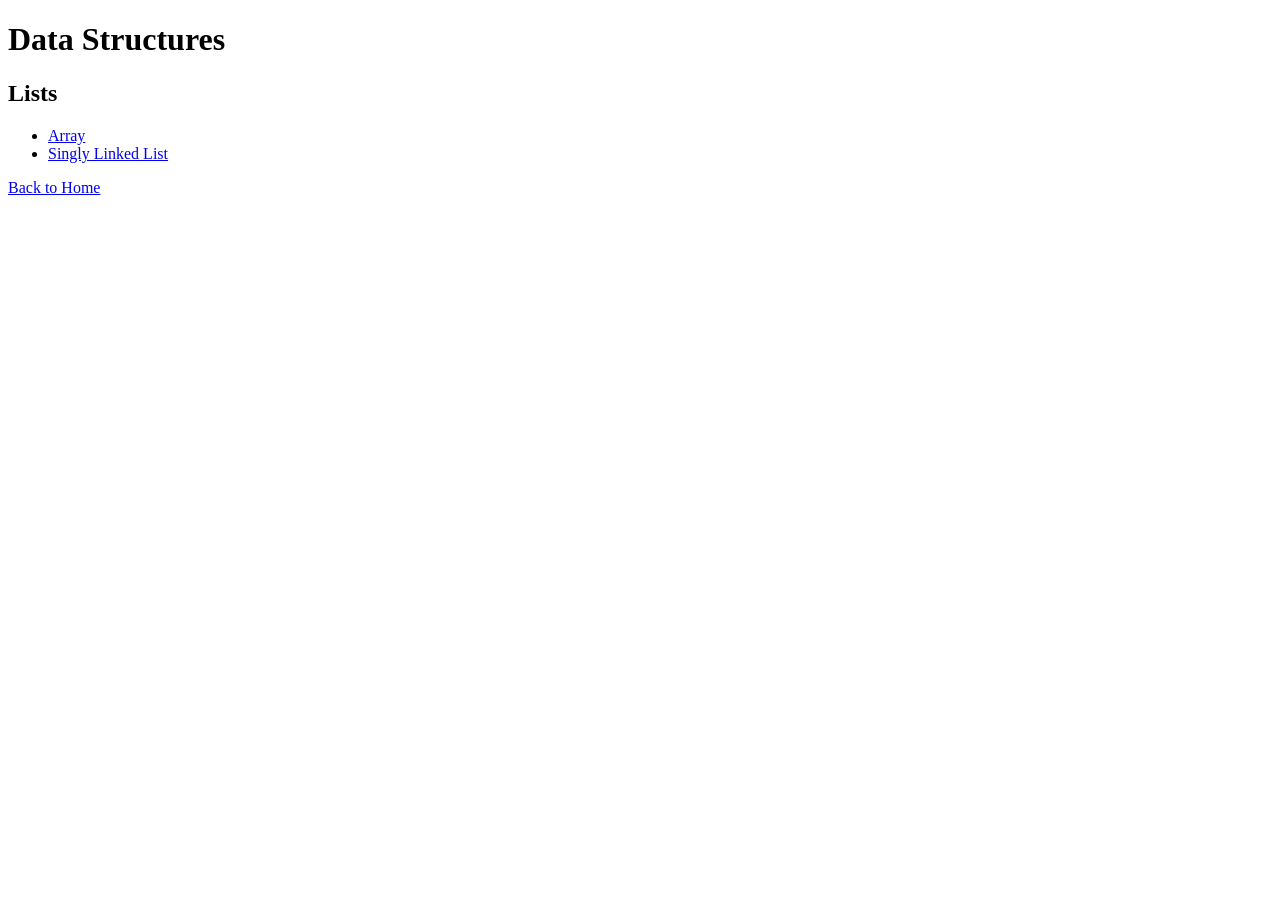
<file: data-structures/index.html>
<!DOCTYPE html>

<html lang="en">
<head>
    <meta charset="UTF-8">
    <meta name="viewport" content="width=device-width, initial-scale=1.0">

    <title>Data Structures</title>
</head>

<body>
    <main>
        <h1>Data Structures</h1>

        <section>
            <h2>Lists</h2>
            
            <ul>
                <li>
                    <a href="./lists/array/">Array</a>
                </li>
                <li>
                    <a href="./lists/singly-linked-list/">Singly Linked List</a>
                </li>
            </ul>
        </section>

        <a href="../">Back to Home</a>
    </main>
</body>
</html>
</file>
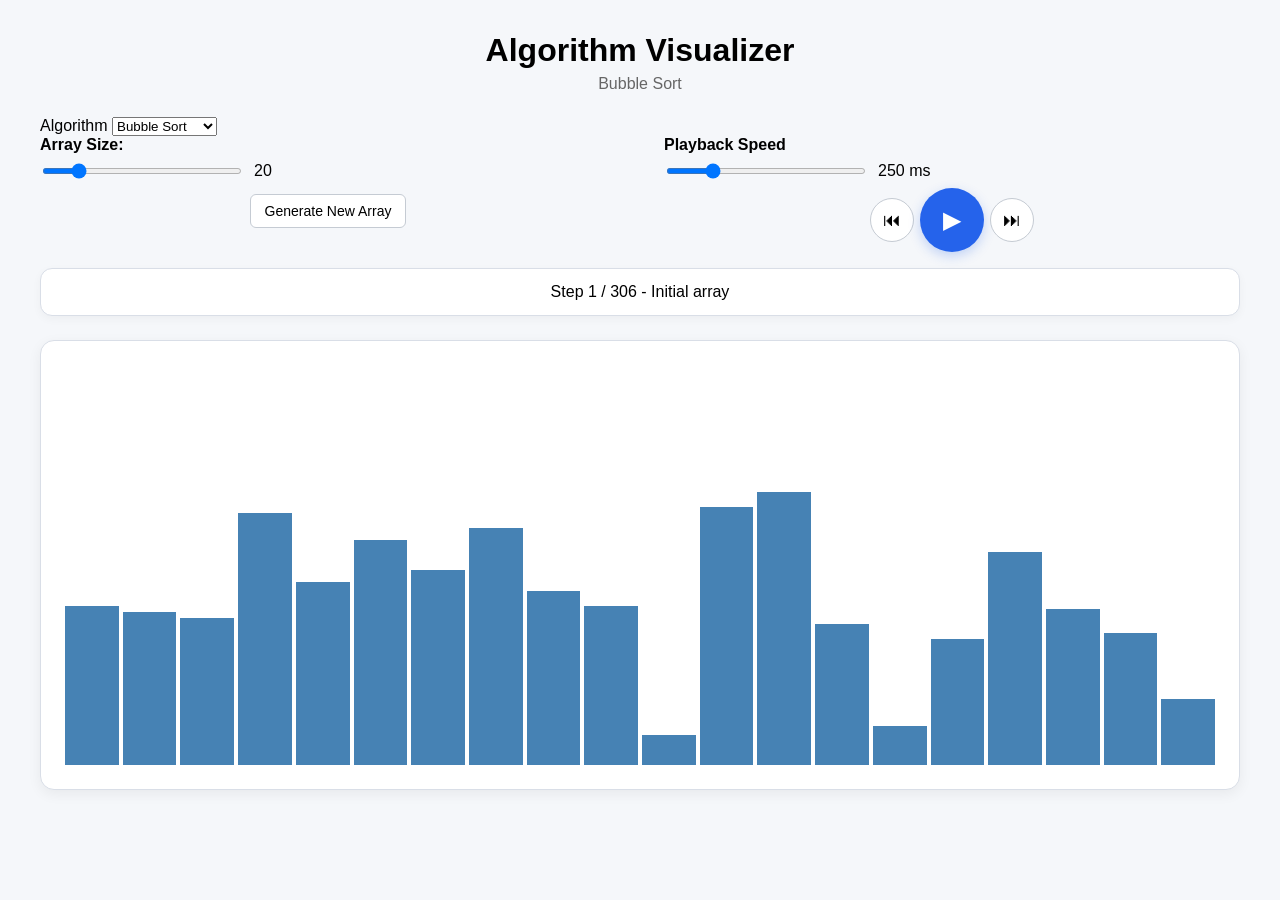
<file: sorting/index.html>
<!DOCTYPE html>

<html lang="en">
<head>
    <meta charset="UTF-8">
    <meta name="viewport" content="width=device-width, initial-scale=1.0">

    <title>Algorithm Visualizer</title>
    
    <link rel="stylesheet" href="style.css">
</head>

<body>
    <main class="app">
        <header class="app-header">
            <h1>Algorithm Visualizer</h1>
            <p id="algorithm-name"></p>
        </header>
        
        <div class="algorithm-control">
            <label for="algorithm-select">Algorithm</label>

            <select id="algorithm-select">
                <option value="bubble">Bubble Sort</option>
                <option value="selection">Selection Sort</option>
                <option value="insertion">Insertion Sort</option>
                <option value="quick">Quick Sort</option>
                <option value="merge">Merge Sort</option>
            </select>
        </div>

        <div class="slider-groups">

            <div class="array-controls">

                <div class="control-group">
                    <label for="array-size">Array Size:</label>

                    <div class="slider-row">
                        <input
                            type="range"
                            id="array-size"
                            min="5"
                            max="100"
                            value="20"
                        >

                        <span id="array-size-value"></span>
                    </div>
                </div>

                <button id="generate-button">Generate New Array</button>

            </div>
            
            <div class="playback-controls">

                <div class="control-group">
                    <label for="playback-speed">Playback Speed</label>
                    
                    <div class="slider-row">
                        <input
                            type="range"
                            id="playback-speed"
                            min="50"
                            max="1000"
                            value="250"
                            step="50"
                        >
                        <span id="playback-speed-value"></span>
                    </div>

                    <div class="step-buttons">
                        <button id="back-button">⏮</button>
                        <button id="play-pause-button">▶</button>
                        <button id="next-button">⏭</button>
                    </div>

                </div>
            </div>

        </div>

        <div id="step-status">
            Step 1 / 1
        </div>

        <div id="array-container"></div>
        <div id="merge-tree-container"></div>
    </main>
    
    <script type="module" src="script.js"></script>
</body>
</html>
</file>
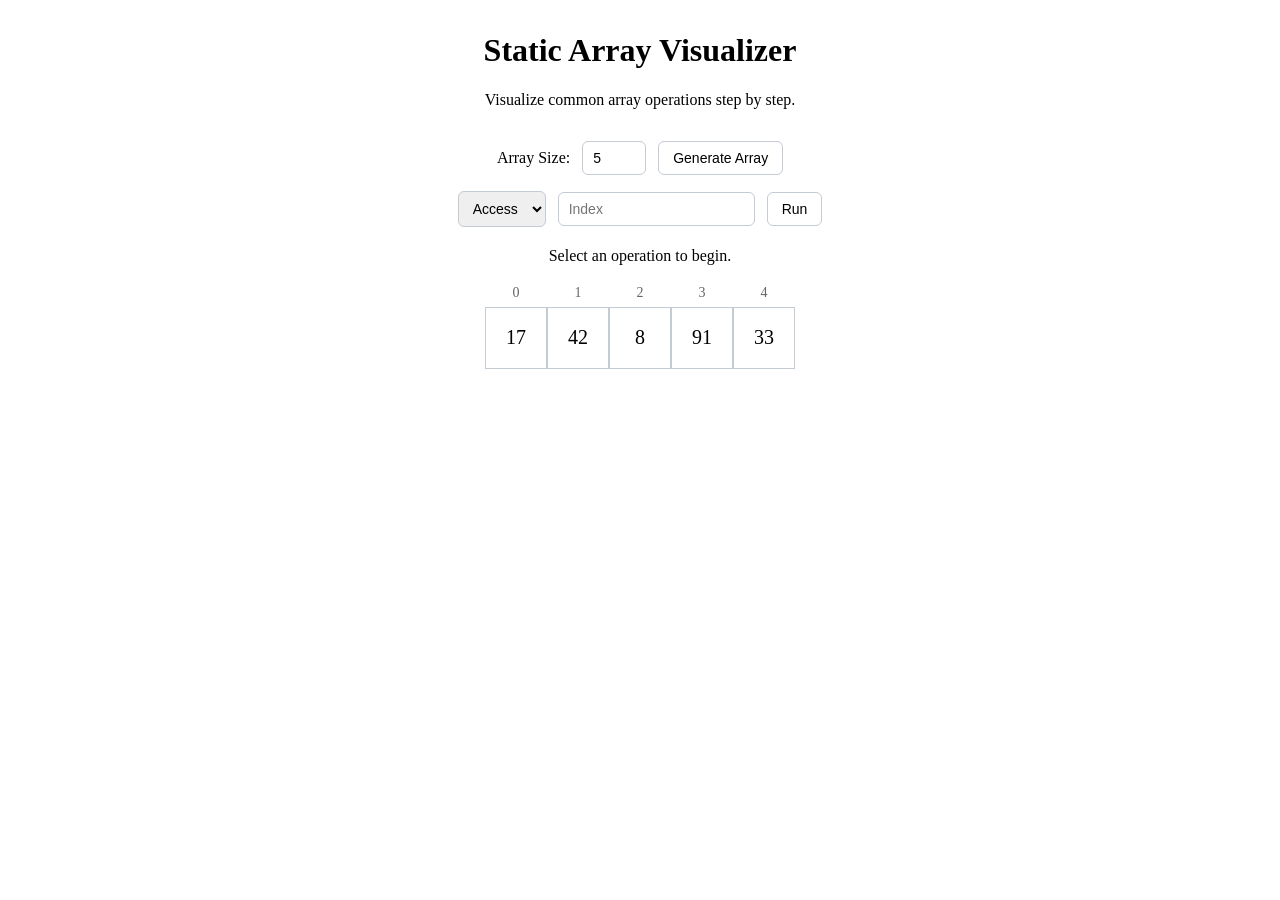
<file: data-structures/lists/array/index.html>
<!DOCTYPE html>

<html>
<head>
    <meta charset="UTF-8">
    <meta name="viewport" content="width=device-width, initial-scale=1.0">

    <title>Array Visualizer</title>

    <link rel="stylesheet" href="style.css">
</head>

<body>
    <main class="app">
        <header>
            <h1>Static Array Visualizer</h1>
            <p>
                Visualize common array operations step by step.
            </p>
        </header>

        <section class="array-generator">
            <label for="array-size">Array Size:</label>

            <input
                id="array-size"
                type="number"
                min="1"
                max="20"
                value="5"
            >

            <button id="generate-array">
                Generate Array
            </button>
        </section>

        <section class="array-controls">
            <select id="operation-select">
                <option value="access">Access</option>
                <option value="search">Search</option>
                <option value="update">Update</option>
            </select>

            <input
                id="operation-input"
                type="number"
                min="0"
                placeholder="Index"
            >

            <input
                id="value-input"
                type="number"
                placeholder="New Value"
                hidden
            >

            <button id="run-operation">Run</button>
        </section>

        <p id="operation-status">Select an operation to begin.</p>

        <section id="array-container"></section>
    </main>

    <script type="module" src="script.js"></script>
</body>
</html>
</file>
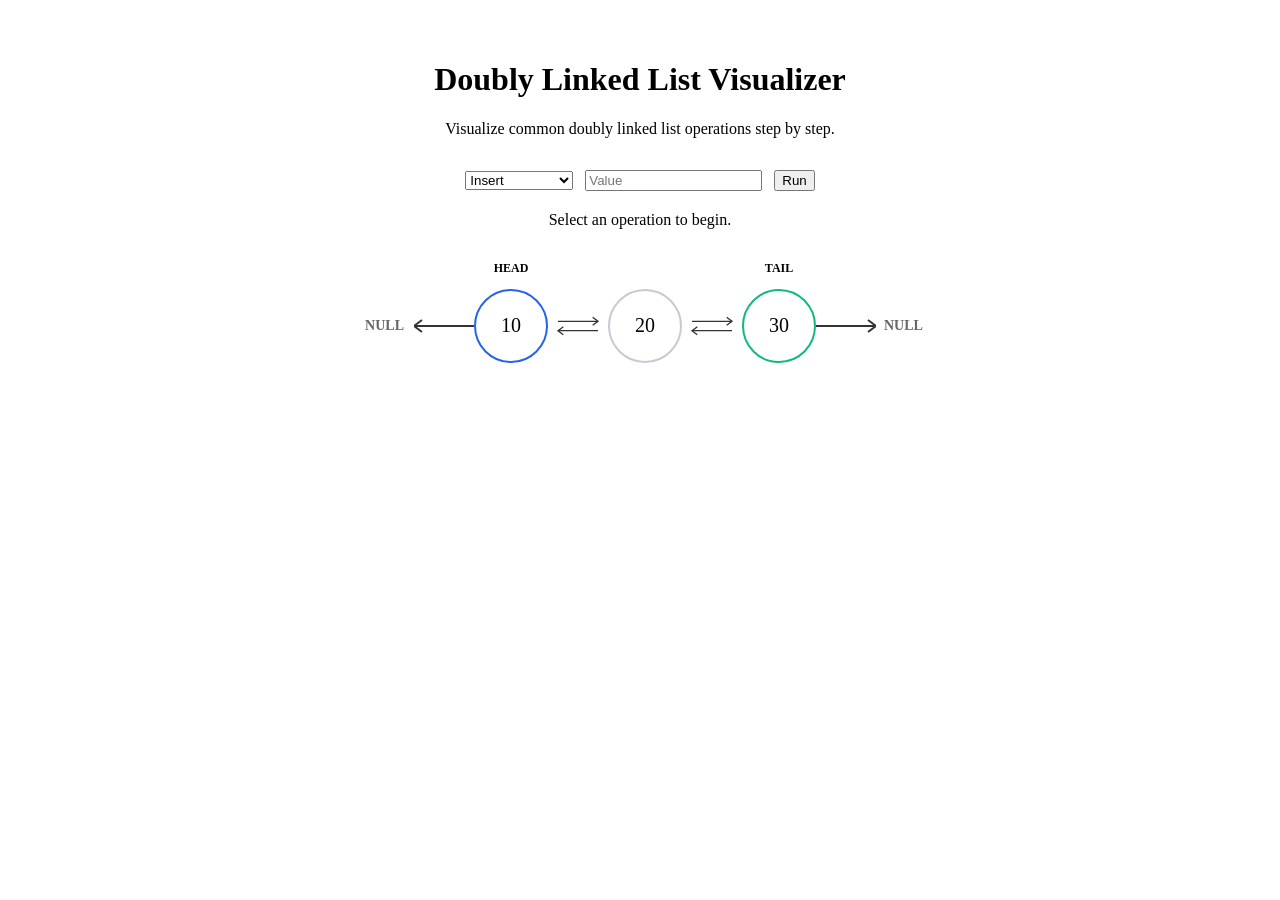
<file: data-structures/lists/doubly-linked-list/index.html>
<!DOCTYPE html>
<html lang="en">
<head>
    <meta charset="UTF-8">
    <meta name="viewport" content="width=device-width, initial-scale=1.0">

    <title>Doubly Linked List Visualizer</title>

    <link rel="stylesheet" href="style.css">
</head>

<body>
    <main class="app">
        <header>
            <h1>Doubly Linked List Visualizer</h1>
            <p>
                Visualize common doubly linked list operations step by step.
            </p>
        </header>

        <section class="list-controls">
            <select id="operation-select">
                <option value="insert">Insert</option>
                <option value="insert-in-order">Insert in Order</option>
                <option value="search">Search</option>
                <option value="delete">Delete</option>
                <option value="reverse">Reverse</option>
                <option value="clear">Clear</option>
            </select>

            <input
                id="operation-input"
                type="number"
                placeholder="Value"
            >

            <button id="run-operation">
                Run
            </button>
        </section>

        <p id="operation-status">
            Select an operation to begin.
        </p>

        <section id="list-container"></section>
    </main>

    <script type="module" src="script.js"></script>
</body>
</html>
</file>
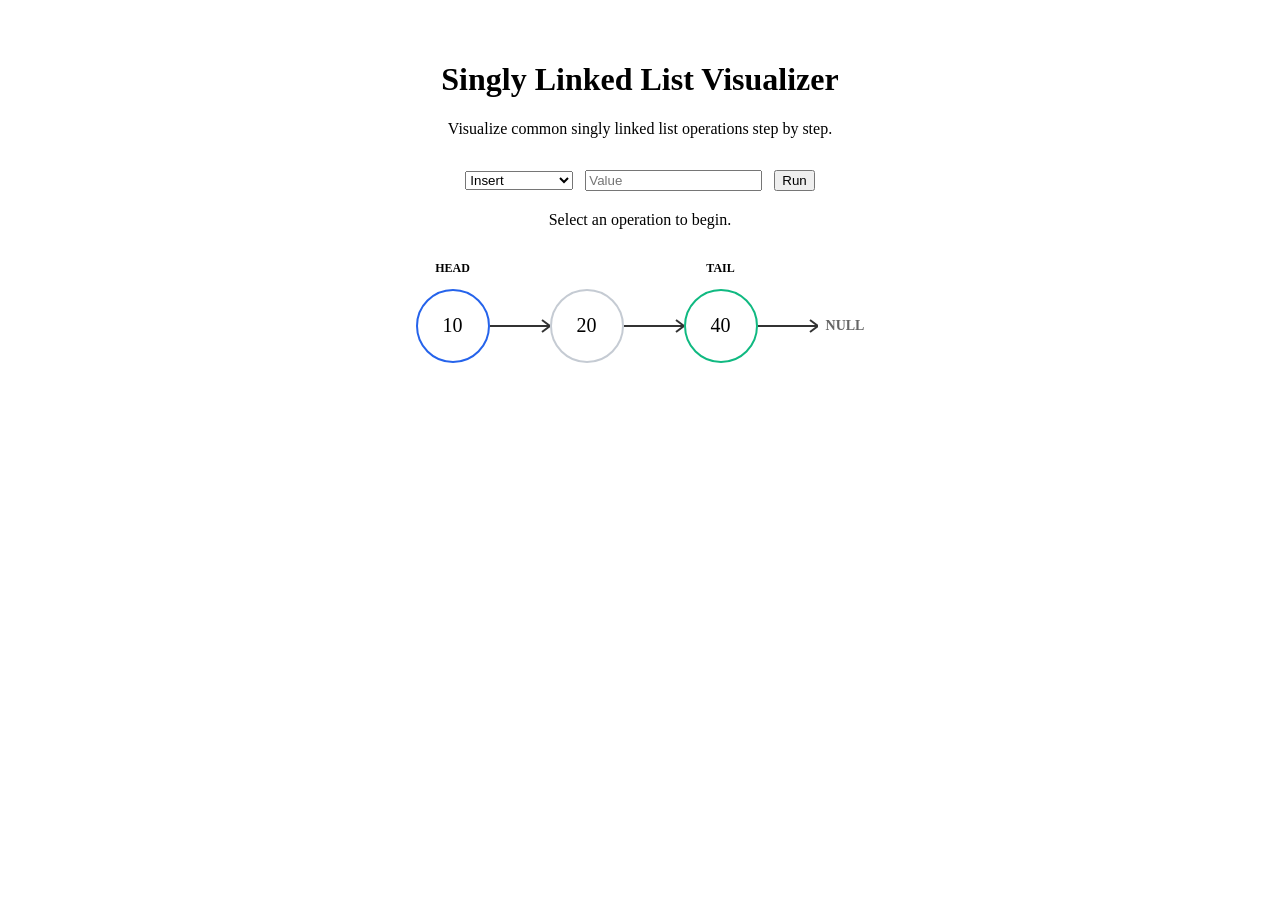
<file: data-structures/lists/singly-linked-list/index.html>
<!DOCTYPE html>
<html lang="en">
<head>
    <meta charset="UTF-8">
    <meta name="viewport" content="width=device-width, initial-scale=1.0">

    <title>Singly Linked List Visualizer</title>

    <link rel="stylesheet" href="style.css">
</head>

<body>
    <main class="app">
        <header>
            <h1>Singly Linked List Visualizer</h1>
            <p>
                Visualize common singly linked list operations step by step.
            </p>
        </header>

        <section class="list-controls">
            <select id="operation-select">
                <option value="insert">Insert</option>
                <option value="insert-in-order">Insert in Order</option>
                <option value="search">Search</option>
                <option value="delete">Delete</option>
                <option value="reverse">Reverse</option>
                <option value="clear">Clear</option>
            </select>

            <input
                id="operation-input"
                type="number"
                placeholder="Value"
            >

            <button id="run-operation">
                Run
            </button>
        </section>

        <p id="operation-status">
            Select an operation to begin.
        </p>

        <section id="list-container"></section>
    </main>

    <script type="module" src="script.js"></script>
</body>
</html>
</file>
<file: sorting/style.css>
body {
    margin: 0;
    font-family: Arial, sans-serif;
    background-color: #f5f7fa;
}

.app {
    max-width: 1200px;
    margin: 0 auto;
    padding: 32px;
}

.app-header {
    text-align: center;
    margin-bottom: 24px;
}

.app-header h1 {
    margin: 0;
}

.app-header p {
    margin-top: 6px;
    margin-bottom: 0;
    color: #666;
}

.controls {
    display: flex;
    flex-direction: column;
    gap: 20px;

    padding: 24px;
    margin-bottom: 24px;

    background-color: white;
    border: 1px solid #d9dee7;
    border-radius: 14px;

    box-shadow: 0 4px 14px rgba(0, 0, 0, 0.06);
}

.control-group {
    flex: 1;
    display: flex;
    flex-direction: column;
    gap: 8px;
}

.control-group label {
    font-weight: 600;
    font-size: 16px;
}

.slider-groups {
    display: flex;
    gap: 48px;
    align-items: flex-start;
}

.array-controls,
.playback-controls {
    display: flex;
    flex-direction: column;
    gap: 14px;
    flex: 1;
}

.slider-row {
    display: flex;
    align-items: center;
    gap: 10px;
}

.slider-row input[type="range"] {
    width: 200px;
    height: 6px;
}

.slider-row input[type="range"]::-moz-range-track {
    height: 6px;
    background-color: #d9dee7;
    border-radius: 3px;
}

.slider-row input[type="range"]::-moz-range-thumb {
    width: 18px;
    height: 18px;

    background-color: #2563eb;
    border: 2px solid white;
    border-radius: 50%;

    cursor: pointer;
}

.slider-row input[type="range"]::-moz-range-progress {
    height: 6px;
    background-color: #2563eb;
    border-radius: 3px;
}

.button-row {
    display: flex;
    align-items: center;
    gap: 24px;
}

.step-buttons,
.playback-buttons {
    display: flex;
    align-items: center;
    gap: 6px;
}

.step-buttons {
    align-self: center;
}

button {
    padding: 8px 14px;
    border: 1px solid #c5cbd3;
    border-radius: 6px;
    background-color: white;
    font-size: 14px;
    cursor: pointer;
}

button:hover {
    background-color: #eef1f5;
}

#play-pause-button {
    width: 64px;
    height: 64px;

    padding: 0;
    border-radius: 50%;

    font-size: 24px;

    background-color: #2563eb;
    color: white;
    border: none;

    box-shadow: 0 4px 12px rgba(37, 99, 235, 0.25);
}

#play-pause-button:hover {
    background-color: #1d4ed8;
}

#back-button,
#next-button {
    width: 44px;
    height: 44px;

    padding: 0;
    border-radius: 50%;

    font-size: 18px;
}

#generate-button {
    align-self: center;
}

#step-status {
    margin-top: 16px;
    margin-bottom: 24px;

    padding: 14px 18px;

    text-align: center;

    background-color: white;
    border: 1px solid #d9dee7;
    border-radius: 12px;

    box-shadow: 0 3px 10px rgba(0, 0, 0, 0.04);
}

#array-container {
    display: flex;
    align-items: flex-end;

    height: 400px;
    gap: 4px;

    padding: 24px;

    background-color: white;
    border: 1px solid #d9dee7;
    border-radius: 14px;

    box-shadow: 0 4px 14px rgba(0, 0, 0, 0.06);
}

.bar {
    flex: 1;
    background-color: steelblue;
}

.compare {
    background-color: orange;
}

.swap {
    background-color: red;
}

.shift {
    background-color: purple;
}

.insert {
    background-color: green;
}

.pivot {
    background-color: silver;
}

.write {
    background-color: teal;
}

.split-boundary {
    margin-right: 24px;
}

.inactive {
    opacity: 0.3;
}

/* Merge Sort tree */

#merge-tree-container {
    display: none;

    grid-template-columns: repeat(var(--merge-columns), 1fr);
    grid-auto-rows: 44px;

    align-items: center;

    padding: 24px;

    position: relative;

    background-color: white;
    border: 1px solid #d9dee7;
    border-radius: 14px;

    box-shadow: 0 4px 14px rgba(0, 0, 0, 0.06);
}

.merge-grid-node {
    display: flex;
    justify-content: center;
    align-items: flex-start;
}

.merge-list {
    width: fit-content;

    display: flex;
    gap: 6px;

    padding: 8px 12px;

    background-color: white;
    border: 1px solid #c5cbd3;
    border-radius: 6px;

    white-space: nowrap;
}

.active-merge-node {
    border: 2px solid #2563eb;
    background-color: #eff6ff;
}

.merge-tree-lines {
    position: absolute;

    top: 0;
    left: 0;

    width: 100%;
    height: 100%;

    pointer-events: none;
}

.merge-tree-line {
    stroke: #aeb6c2;
    stroke-width: 1;
}

.merged-node {
    background-color: #ecfdf5;
    border-color: #10b981;
}

.merge-value {
    padding: 2px 4px;
    border-radius: 4px;
}

.merge-compare-value {
    background-color: orange;
}

.merge-write-value {
    background-color: teal;
    color: white;
}
</file>
<file: data-structures/lists/array/style.css>
#array-container {
    display: flex;
    justify-content: center;
}

.array-value {
    width: 60px;
    height: 60px;

    display: flex;
    justify-content: center;
    align-items: center;

    border: 1px solid #c5cbd3;
    background-color: white;

    font-size: 20px;
}

.array-index {
    text-align: center;
    margin-bottom: 6px;
    color: #666;
    font-size: 14px;
}

.array-access {
    background-color: #eff6ff;
    border: 2px solid #2563eb;
}

.array-search {
    background-color: orange;
}

.array-found {
    background-color: #ecfdf5;
    border: 2px solid #10b981;
}

.array-update {
    background-color: #f3e8ff;
    border: 2px solid #9333ea;
}

.array-generator,
.array-controls {
    display: flex;
    justify-content: center;
    align-items: center;
    gap: 12px;
    margin-bottom: 16px;
}

.array-generator input,
.array-controls input,
.array-controls select {
    padding: 8px 10px;
    border: 1px solid #c5cbd3;
    border-radius: 6px;
    font-size: 14px;
}

.array-generator button,
.array-controls button {
    padding: 8px 14px;
    border: 1px solid #c5cbd3;
    border-radius: 6px;
    background-color: white;
    font-size: 14px;
    cursor: pointer;
}

.array-generator button:hover,
.array-controls button:hover {
    background-color: #f3f4f6;
}

.app {
    max-width: 1000px;
    margin: 0 auto;
    padding: 3px;
}

.app header{
    text-align: center;
    margin-bottom: 32px;
}

#operation-status {
    text-align: center;
    margin: 20px 0;
}
</file>
<file: data-structures/lists/doubly-linked-list/style.css>
.app {
    max-width: 1000px;
    margin: 0 auto;
    padding: 32px;
}

.app header {
    text-align: center;
    margin-bottom: 32px;
}

.list-controls {
    display: flex;
    justify-content: center;
    align-items: center;
    gap: 12px;
}

#operation-status {
    text-align: center;
    margin: 20px 0;
}

#list-container {
    display: flex;
    justify-content: center;
    align-items: center;
    gap: 0px;
    margin-top: 32px;
}

.list-node {
    width: 70px;
    height: 70px;

    display: flex;
    justify-content: center;
    align-items: center;

    border: 2px solid #c5cbd3;
    border-radius: 50%;

    background-color: white;
    font-size: 20px;
}

.list-arrow {
    width: 60px;
    height: 20px;
    flex-shrink: 0;
    color: #333;
    
    transform: translateY(14px);
}

.list-head {
    border-color: #2563eb;
}

.list-tail {
    border-color: #10b981;
}

.node-wrapper {
    display: flex;
    flex-direction: column;
    align-items: center;
    gap: 8px;
}

.node-label {
    height: 20px;
    font-size: 12px;
    font-weight: bold;
}

.null-label {
    font-size: 14px;
    font-weight: bold;
    color: #666;

    transform: translateY(14px);
    margin-left: 8px;
}

.list-search {
    background-color: #ffedd5;
    border-color: #f97316;
}

.list-found {
    background-color: #ecfdf5;
    border-color: #10b981;
}

.list-delete {
    background-color: #fee2e2;
    border-color: #ef4444;
}

.list-insert {
    background-color: #dcfce7;
    border-color: #22c55e;
}

.left-null {
    margin-right: 10px;
}
</file>
<file: data-structures/lists/singly-linked-list/style.css>
.app {
    max-width: 1000px;
    margin: 0 auto;
    padding: 32px;
}

.app header {
    text-align: center;
    margin-bottom: 32px;
}

.list-controls {
    display: flex;
    justify-content: center;
    align-items: center;
    gap: 12px;
}

#operation-status {
    text-align: center;
    margin: 20px 0;
}

#list-container {
    display: flex;
    justify-content: center;
    align-items: center;
    gap: 0px;
    margin-top: 32px;
}

.list-node {
    width: 70px;
    height: 70px;

    display: flex;
    justify-content: center;
    align-items: center;

    border: 2px solid #c5cbd3;
    border-radius: 50%;

    background-color: white;
    font-size: 20px;
}

.list-arrow {
    width: 60px;
    height: 20px;
    flex-shrink: 0;
    color: #333;
    
    transform: translateY(14px);
}

.list-head {
    border-color: #2563eb;
}

.list-tail {
    border-color: #10b981;
}

.node-wrapper {
    display: flex;
    flex-direction: column;
    align-items: center;
    gap: 8px;
}

.node-label {
    height: 20px;
    font-size: 12px;
    font-weight: bold;
}

.null-label {
    font-size: 14px;
    font-weight: bold;
    color: #666;

    transform: translateY(14px);
    margin-left: 8px;
}

.list-search {
    background-color: #ffedd5;
    border-color: #f97316;
}

.list-found {
    background-color: #ecfdf5;
    border-color: #10b981;
}

.list-delete {
    background-color: #fee2e2;
    border-color: #ef4444;
}

.list-insert {
    background-color: #dcfce7;
    border-color: #22c55e;
}
</file>
